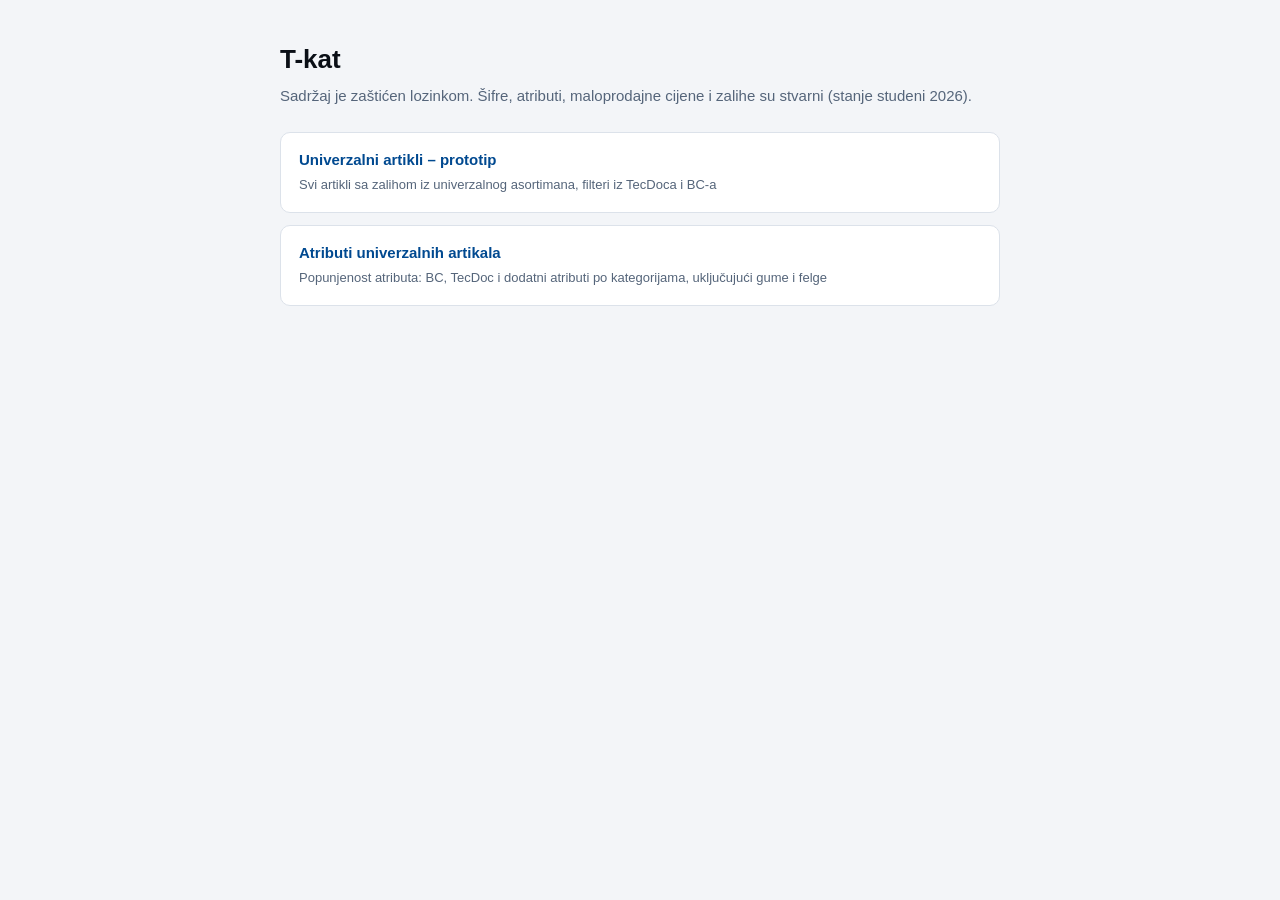
<file: tkat/index.html>
<!doctype html>
<html lang="hr"><head><meta charset="utf-8"><meta name="viewport" content="width=device-width, initial-scale=1">
<title>T-kat prototipovi</title><meta name="robots" content="noindex, nofollow">
<style>
:root{--bg:#F3F5F8;--card:#fff;--text:#0A0F16;--muted:#55657A;--line:#DCE2EA;--brand:#004990;color-scheme:light}
@media (prefers-color-scheme: dark){:root{--bg:#0A0F16;--card:#0D1724;--text:#EDF1F6;--muted:#93A3B8;--line:#1E2D40;--brand:#3B8FE0;color-scheme:dark}}
body{margin:0;background:var(--bg);color:var(--text);font:15px/1.5 Arial,Helvetica,sans-serif}
main{max-width:720px;margin:0 auto;padding:40px 16px}
h1{margin:0 0 6px;font-size:26px}p{color:var(--muted);margin:0 0 24px}
a.card{display:block;background:var(--card);border:1px solid var(--line);border-radius:10px;padding:16px 18px;margin-bottom:12px;color:var(--text);text-decoration:none}
a.card:hover{border-color:var(--brand)}a.card b{color:var(--brand);display:block;margin-bottom:2px}a.card span{color:var(--muted);font-size:13px}
</style></head><body><main>
<h1>T-kat</h1><p>Sadržaj je zaštićen lozinkom. Šifre, atributi, maloprodajne cijene i zalihe su stvarni (stanje studeni 2026).</p>
<a class="card" href="prototip.html"><b>Univerzalni artikli – prototip</b><span>Svi artikli sa zalihom iz univerzalnog asortimana, filteri iz TecDoca i BC-a</span></a>
<a class="card" href="atributi.html"><b>Atributi univerzalnih artikala</b><span>Popunjenost atributa: BC, TecDoc i dodatni atributi po kategorijama, uključujući gume i felge</span></a>
</main></body></html>
</file>
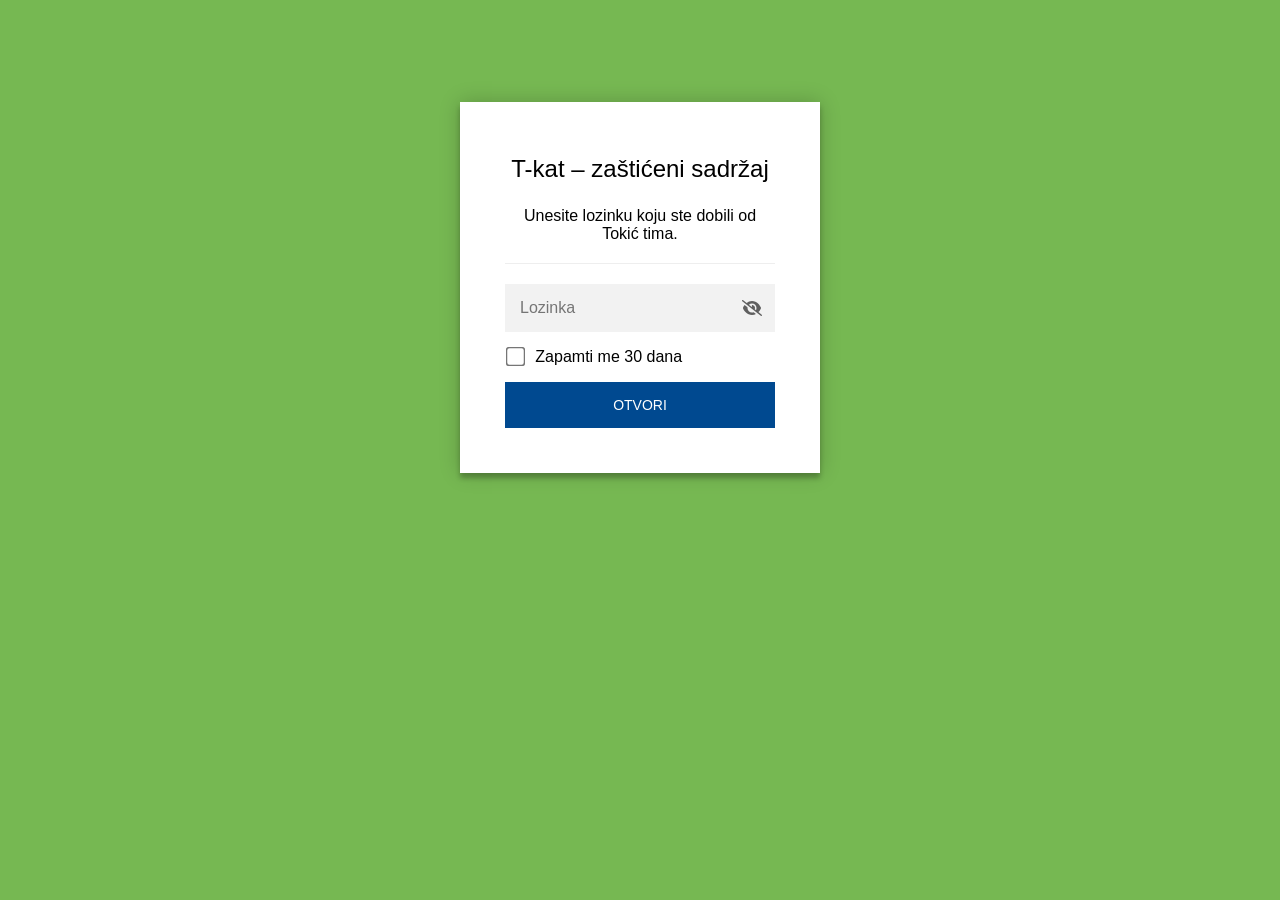
<file: tkat/atributi.html>
<!DOCTYPE html>
<html class="staticrypt-html">
    <head>
<meta name="robots" content="noindex, nofollow">
        <meta charset="utf-8" />
        <title>T-kat – zaštićeni sadržaj</title>
        <meta name="viewport" content="width=device-width, initial-scale=1" />

        <!-- do not cache this page -->
        <meta http-equiv="cache-control" content="max-age=0" />
        <meta http-equiv="cache-control" content="no-cache" />
        <meta http-equiv="expires" content="0" />
        <meta http-equiv="expires" content="Tue, 01 Jan 1980 1:00:00 GMT" />
        <meta http-equiv="pragma" content="no-cache" />

        <style>
            .staticrypt-hr {
                margin-top: 20px;
                margin-bottom: 20px;
                border: 0;
                border-top: 1px solid #eee;
            }

            .staticrypt-page {
                width: 360px;
                padding: 8% 0 0;
                margin: auto;
                box-sizing: border-box;
            }

            .staticrypt-form {
                position: relative;
                z-index: 1;
                background: #ffffff;
                max-width: 360px;
                margin: 0 auto 100px;
                padding: 45px;
                text-align: center;
                box-shadow: 0 0 20px 0 rgba(0, 0, 0, 0.2), 0 5px 5px 0 rgba(0, 0, 0, 0.24);
            }

            .staticrypt-form input[type="password"],
            input[type="text"] {
                background: inherit;
                border: 0;
                box-sizing: border-box; /* This ensures padding is included in the total width */
                font-size: 14px;
                outline: 0;
                padding: 15px 30px 15px 15px; /* Adjust the padding to ensure there is space for the icon */
                width: 100%;
            }

            .staticrypt-password-container {
                position: relative;
                outline: 0;
                background: #f2f2f2;
                width: 100%;
                border: 0;
                margin: 0 0 15px;
                box-sizing: border-box;
            }

            .staticrypt-toggle-password-visibility {
                cursor: pointer;
                height: 20px;
                opacity: 60%;
                padding: 13px;
                position: absolute;
                right: 0;
                top: 50%;
                transform: translateY(-50%);
                width: 20px;
            }

            .staticrypt-form .staticrypt-decrypt-button {
                text-transform: uppercase;
                outline: 0;
                background: #004990;
                width: 100%;
                border: 0;
                padding: 15px;
                color: #ffffff;
                font-size: 14px;
                cursor: pointer;
            }

            .staticrypt-form .staticrypt-decrypt-button:hover,
            .staticrypt-form .staticrypt-decrypt-button:active,
            .staticrypt-form .staticrypt-decrypt-button:focus {
                background: #004990;
                filter: brightness(92%);
            }

            .staticrypt-html {
                height: 100%;
            }

            .staticrypt-body {
                height: 100%;
                margin: 0;
            }

            .staticrypt-content {
                height: 100%;
                margin-bottom: 1em;
                background: #76B852;
                font-family: "Arial", sans-serif;
                -webkit-font-smoothing: antialiased;
                -moz-osx-font-smoothing: grayscale;
            }

            .staticrypt-instructions {
                margin-top: -1em;
                margin-bottom: 1em;
            }

            .staticrypt-title {
                font-size: 1.5em;
            }

            label.staticrypt-remember {
                display: flex;
                align-items: center;
                margin-bottom: 1em;
            }

            .staticrypt-remember input[type="checkbox"] {
                transform: scale(1.5);
                margin-right: 1em;
            }

            .hidden {
                display: none !important;
            }

            .staticrypt-spinner-container {
                height: 100%;
                display: flex;
                align-items: center;
                justify-content: center;
            }

            .staticrypt-spinner {
                display: inline-block;
                width: 2rem;
                height: 2rem;
                vertical-align: text-bottom;
                border: 0.25em solid gray;
                border-right-color: transparent;
                border-radius: 50%;
                -webkit-animation: spinner-border 0.75s linear infinite;
                animation: spinner-border 0.75s linear infinite;
                animation-duration: 0.75s;
                animation-timing-function: linear;
                animation-delay: 0s;
                animation-iteration-count: infinite;
                animation-direction: normal;
                animation-fill-mode: none;
                animation-play-state: running;
                animation-name: spinner-border;
            }

            @keyframes spinner-border {
                100% {
                    transform: rotate(360deg);
                }
            }

            @media screen and (-webkit-min-device-pixel-ratio: 0) {
                .staticrypt-form input[type="password"],
                input[type="text"] {
                    font-size: 16px;
                }
            }
        </style>
    </head>

    <body class="staticrypt-body">
        <div id="staticrypt_loading" class="staticrypt-spinner-container">
            <div class="staticrypt-spinner"></div>
        </div>

        <div id="staticrypt_content" class="staticrypt-content hidden">
            <div class="staticrypt-page">
                <div class="staticrypt-form">
                    <div class="staticrypt-instructions">
                        <p class="staticrypt-title">T-kat – zaštićeni sadržaj</p>
                        <p>Unesite lozinku koju ste dobili od Tokić tima.</p>
                    </div>

                    <hr class="staticrypt-hr" />

                    <form id="staticrypt-form" action="#" method="post">
                        <div class="staticrypt-password-container">
                            <input
                                id="staticrypt-password"
                                type="password"
                                name="password"
                                placeholder="Lozinka"
                                autofocus
                            />

                            <img
                                class="staticrypt-toggle-password-visibility"
                                alt="Show password"
                                title="Show password"
                                src="[data-uri]"
                            />
                        </div>

                        <label id="staticrypt-remember-label" class="staticrypt-remember hidden">
                            <input id="staticrypt-remember" type="checkbox" name="remember" />
                            Zapamti me 30 dana
                        </label>

                        <input type="submit" class="staticrypt-decrypt-button" value="Otvori" />
                    </form>
                </div>
            </div>
        </div>

        <script>
            // these variables will be filled when generating the file - the template format is 'variable_name'
            const staticryptInitiator = ((function(){
  const exports = {};
  const cryptoEngine = ((function(){
  const exports = {};
  const { subtle } = crypto;

const IV_BITS = 16 * 8;
const HEX_BITS = 4;
const ENCRYPTION_ALGO = "AES-CBC";

/**
 * Translates between utf8 encoded hexadecimal strings
 * and Uint8Array bytes.
 */
const HexEncoder = {
    /**
     * hex string -> bytes
     * @param {string} hexString
     * @returns {Uint8Array}
     */
    parse: function (hexString) {
        if (hexString.length % 2 !== 0) throw "Invalid hexString";
        const arrayBuffer = new Uint8Array(hexString.length / 2);

        for (let i = 0; i < hexString.length; i += 2) {
            const byteValue = parseInt(hexString.substring(i, i + 2), 16);
            if (isNaN(byteValue)) {
                throw "Invalid hexString";
            }
            arrayBuffer[i / 2] = byteValue;
        }
        return arrayBuffer;
    },

    /**
     * bytes -> hex string
     * @param {Uint8Array} bytes
     * @returns {string}
     */
    stringify: function (bytes) {
        const hexBytes = [];

        for (let i = 0; i < bytes.length; ++i) {
            let byteString = bytes[i].toString(16);
            if (byteString.length < 2) {
                byteString = "0" + byteString;
            }
            hexBytes.push(byteString);
        }
        return hexBytes.join("");
    },
};

/**
 * Translates between utf8 strings and Uint8Array bytes.
 */
const UTF8Encoder = {
    parse: function (str) {
        return new TextEncoder().encode(str);
    },

    stringify: function (bytes) {
        return new TextDecoder().decode(bytes);
    },
};

/**
 * Salt and encrypt a msg with a password.
 */
async function encrypt(msg, hashedPassword) {
    // Must be 16 bytes, unpredictable, and preferably cryptographically random. However, it need not be secret.
    // https://developer.mozilla.org/en-US/docs/Web/API/SubtleCrypto/encrypt#parameters
    const iv = crypto.getRandomValues(new Uint8Array(IV_BITS / 8));

    const key = await subtle.importKey("raw", HexEncoder.parse(hashedPassword), ENCRYPTION_ALGO, false, ["encrypt"]);

    const encrypted = await subtle.encrypt(
        {
            name: ENCRYPTION_ALGO,
            iv: iv,
        },
        key,
        UTF8Encoder.parse(msg)
    );

    // iv will be 32 hex characters, we prepend it to the ciphertext for use in decryption
    return HexEncoder.stringify(iv) + HexEncoder.stringify(new Uint8Array(encrypted));
}
exports.encrypt = encrypt;

/**
 * Decrypt a salted msg using a password.
 *
 * @param {string} encryptedMsg
 * @param {string} hashedPassword
 * @returns {Promise<string>}
 */
async function decrypt(encryptedMsg, hashedPassword) {
    const ivLength = IV_BITS / HEX_BITS;
    const iv = HexEncoder.parse(encryptedMsg.substring(0, ivLength));
    const encrypted = encryptedMsg.substring(ivLength);

    const key = await subtle.importKey("raw", HexEncoder.parse(hashedPassword), ENCRYPTION_ALGO, false, ["decrypt"]);

    const outBuffer = await subtle.decrypt(
        {
            name: ENCRYPTION_ALGO,
            iv: iv,
        },
        key,
        HexEncoder.parse(encrypted)
    );

    return UTF8Encoder.stringify(new Uint8Array(outBuffer));
}
exports.decrypt = decrypt;

/**
 * Salt and hash the password so it can be stored in localStorage without opening a password reuse vulnerability.
 *
 * @param {string} password
 * @param {string} salt
 * @returns {Promise<string>}
 */
async function hashPassword(password, salt) {
    // we hash the password in multiple steps, each adding more iterations. This is because we used to allow less
    // iterations, so for backward compatibility reasons, we need to support going from that to more iterations.
    let hashedPassword = await hashLegacyRound(password, salt);

    hashedPassword = await hashSecondRound(hashedPassword, salt);

    return hashThirdRound(hashedPassword, salt);
}
exports.hashPassword = hashPassword;

/**
 * This hashes the password with 1k iterations. This is a low number, we need this function to support backwards
 * compatibility.
 *
 * @param {string} password
 * @param {string} salt
 * @returns {Promise<string>}
 */
function hashLegacyRound(password, salt) {
    return pbkdf2(password, salt, 1000, "SHA-1");
}
exports.hashLegacyRound = hashLegacyRound;

/**
 * Add a second round of iterations. This is because we used to use 1k, so for backwards compatibility with
 * remember-me/autodecrypt links, we need to support going from that to more iterations.
 *
 * @param hashedPassword
 * @param salt
 * @returns {Promise<string>}
 */
function hashSecondRound(hashedPassword, salt) {
    return pbkdf2(hashedPassword, salt, 14000, "SHA-256");
}
exports.hashSecondRound = hashSecondRound;

/**
 * Add a third round of iterations to bring total number to 600k. This is because we used to use 1k, then 15k, so for
 * backwards compatibility with remember-me/autodecrypt links, we need to support going from that to more iterations.
 *
 * @param hashedPassword
 * @param salt
 * @returns {Promise<string>}
 */
function hashThirdRound(hashedPassword, salt) {
    return pbkdf2(hashedPassword, salt, 585000, "SHA-256");
}
exports.hashThirdRound = hashThirdRound;

/**
 * Salt and hash the password so it can be stored in localStorage without opening a password reuse vulnerability.
 *
 * @param {string} password
 * @param {string} salt
 * @param {int} iterations
 * @param {string} hashAlgorithm
 * @returns {Promise<string>}
 */
async function pbkdf2(password, salt, iterations, hashAlgorithm) {
    const key = await subtle.importKey("raw", UTF8Encoder.parse(password), "PBKDF2", false, ["deriveBits"]);

    const keyBytes = await subtle.deriveBits(
        {
            name: "PBKDF2",
            hash: hashAlgorithm,
            iterations,
            salt: UTF8Encoder.parse(salt),
        },
        key,
        256
    );

    return HexEncoder.stringify(new Uint8Array(keyBytes));
}

function generateRandomSalt() {
    const bytes = crypto.getRandomValues(new Uint8Array(128 / 8));

    return HexEncoder.stringify(new Uint8Array(bytes));
}
exports.generateRandomSalt = generateRandomSalt;

async function signMessage(hashedPassword, message) {
    const key = await subtle.importKey(
        "raw",
        HexEncoder.parse(hashedPassword),
        {
            name: "HMAC",
            hash: "SHA-256",
        },
        false,
        ["sign"]
    );
    const signature = await subtle.sign("HMAC", key, UTF8Encoder.parse(message));

    return HexEncoder.stringify(new Uint8Array(signature));
}
exports.signMessage = signMessage;

function getRandomAlphanum() {
    const possibleCharacters = "abcdefghijklmnopqrstuvwxyzABCDEFGHIJKLMNOPQRSTUVWXYZ0123456789";

    let byteArray;
    let parsedInt;

    // Keep generating new random bytes until we get a value that falls
    // within a range that can be evenly divided by possibleCharacters.length
    do {
        byteArray = crypto.getRandomValues(new Uint8Array(1));
        // extract the lowest byte to get an int from 0 to 255 (probably unnecessary, since we're only generating 1 byte)
        parsedInt = byteArray[0] & 0xff;
    } while (parsedInt >= 256 - (256 % possibleCharacters.length));

    // Take the modulo of the parsed integer to get a random number between 0 and totalLength - 1
    const randomIndex = parsedInt % possibleCharacters.length;

    return possibleCharacters[randomIndex];
}

/**
 * Generate a random string of a given length.
 *
 * @param {int} length
 * @returns {string}
 */
function generateRandomString(length) {
    let randomString = "";

    for (let i = 0; i < length; i++) {
        randomString += getRandomAlphanum();
    }

    return randomString;
}
exports.generateRandomString = generateRandomString;

  return exports;
})());
const codec = ((function(){
  const exports = {};
  /**
 * Initialize the codec with the provided cryptoEngine - this return functions to encode and decode messages.
 *
 * @param cryptoEngine - the engine to use for encryption / decryption
 */
function init(cryptoEngine) {
    const exports = {};

    /**
     * Top-level function for encoding a message.
     * Includes password hashing, encryption, and signing.
     *
     * @param {string} msg
     * @param {string} password
     * @param {string} salt
     *
     * @returns {string} The encoded text
     */
    async function encode(msg, password, salt) {
        const hashedPassword = await cryptoEngine.hashPassword(password, salt);

        const encrypted = await cryptoEngine.encrypt(msg, hashedPassword);

        // we use the hashed password in the HMAC because this is effectively what will be used a password (so we can store
        // it in localStorage safely, we don't use the clear text password)
        const hmac = await cryptoEngine.signMessage(hashedPassword, encrypted);

        return hmac + encrypted;
    }
    exports.encode = encode;

    /**
     * Encode using a password that has already been hashed. This is useful to encode multiple messages in a row, that way
     * we don't need to hash the password multiple times.
     *
     * @param {string} msg
     * @param {string} hashedPassword
     *
     * @returns {string} The encoded text
     */
    async function encodeWithHashedPassword(msg, hashedPassword) {
        const encrypted = await cryptoEngine.encrypt(msg, hashedPassword);

        // we use the hashed password in the HMAC because this is effectively what will be used a password (so we can store
        // it in localStorage safely, we don't use the clear text password)
        const hmac = await cryptoEngine.signMessage(hashedPassword, encrypted);

        return hmac + encrypted;
    }
    exports.encodeWithHashedPassword = encodeWithHashedPassword;

    /**
     * Top-level function for decoding a message.
     * Includes signature check and decryption.
     *
     * @param {string} signedMsg
     * @param {string} hashedPassword
     * @param {string} salt
     * @param {int} backwardCompatibleAttempt
     * @param {string} originalPassword
     *
     * @returns {Object} {success: true, decoded: string} | {success: false, message: string}
     */
    async function decode(signedMsg, hashedPassword, salt, backwardCompatibleAttempt = 0, originalPassword = "") {
        const encryptedHMAC = signedMsg.substring(0, 64);
        const encryptedMsg = signedMsg.substring(64);
        const decryptedHMAC = await cryptoEngine.signMessage(hashedPassword, encryptedMsg);

        if (decryptedHMAC !== encryptedHMAC) {
            // we have been raising the number of iterations in the hashing algorithm multiple times, so to support the old
            // remember-me/autodecrypt links we need to try bringing the old hashes up to speed.
            originalPassword = originalPassword || hashedPassword;
            if (backwardCompatibleAttempt === 0) {
                const updatedHashedPassword = await cryptoEngine.hashThirdRound(originalPassword, salt);

                return decode(signedMsg, updatedHashedPassword, salt, backwardCompatibleAttempt + 1, originalPassword);
            }
            if (backwardCompatibleAttempt === 1) {
                let updatedHashedPassword = await cryptoEngine.hashSecondRound(originalPassword, salt);
                updatedHashedPassword = await cryptoEngine.hashThirdRound(updatedHashedPassword, salt);

                return decode(signedMsg, updatedHashedPassword, salt, backwardCompatibleAttempt + 1, originalPassword);
            }

            return { success: false, message: "Signature mismatch" };
        }

        return {
            success: true,
            decoded: await cryptoEngine.decrypt(encryptedMsg, hashedPassword),
        };
    }
    exports.decode = decode;

    return exports;
}
exports.init = init;

  return exports;
})());
const decode = codec.init(cryptoEngine).decode;

/**
 * Initialize the staticrypt module, that exposes functions callbable by the password_template.
 *
 * @param {{
 *  staticryptEncryptedMsgUniqueVariableName: string,
 *  isRememberEnabled: boolean,
 *  rememberDurationInDays: number,
 *  staticryptSaltUniqueVariableName: string,
 * }} staticryptConfig - object of data that is stored on the password_template at encryption time.
 *
 * @param {{
 *  rememberExpirationKey: string,
 *  rememberPassphraseKey: string,
 *  replaceHtmlCallback: function,
 *  clearLocalStorageCallback: function,
 * }} templateConfig - object of data that can be configured by a custom password_template.
 */
function init(staticryptConfig, templateConfig) {
    const exports = {};

    /**
     * Decrypt our encrypted page, replace the whole HTML.
     *
     * @param {string} hashedPassword
     * @returns {Promise<boolean>}
     */
    async function decryptAndReplaceHtml(hashedPassword) {
        const { staticryptEncryptedMsgUniqueVariableName, staticryptSaltUniqueVariableName } = staticryptConfig;
        const { replaceHtmlCallback } = templateConfig;

        const result = await decode(
            staticryptEncryptedMsgUniqueVariableName,
            hashedPassword,
            staticryptSaltUniqueVariableName
        );
        if (!result.success) {
            return false;
        }
        const plainHTML = result.decoded;

        // if the user configured a callback call it, otherwise just replace the whole HTML
        if (typeof replaceHtmlCallback === "function") {
            replaceHtmlCallback(plainHTML);
        } else {
            document.write(plainHTML);
            document.close();
        }

        return true;
    }

    /**
     * Attempt to decrypt the page and replace the whole HTML.
     *
     * @param {string} password
     * @param {boolean} isRememberChecked
     *
     * @returns {Promise<{isSuccessful: boolean, hashedPassword?: string}>} - we return an object, so that if we want to
     *   expose more information in the future we can do it without breaking the password_template
     */
    async function handleDecryptionOfPage(password, isRememberChecked) {
        const { staticryptSaltUniqueVariableName } = staticryptConfig;

        // decrypt and replace the whole page
        const hashedPassword = await cryptoEngine.hashPassword(password, staticryptSaltUniqueVariableName);
        return handleDecryptionOfPageFromHash(hashedPassword, isRememberChecked);
    }
    exports.handleDecryptionOfPage = handleDecryptionOfPage;

    async function handleDecryptionOfPageFromHash(hashedPassword, isRememberChecked) {
        const { isRememberEnabled, rememberDurationInDays } = staticryptConfig;
        const { rememberExpirationKey, rememberPassphraseKey } = templateConfig;

        const isDecryptionSuccessful = await decryptAndReplaceHtml(hashedPassword);

        if (!isDecryptionSuccessful) {
            return {
                isSuccessful: false,
                hashedPassword,
            };
        }

        // remember the hashedPassword and set its expiration if necessary
        if (isRememberEnabled && isRememberChecked) {
            window.localStorage.setItem(rememberPassphraseKey, hashedPassword);

            // set the expiration if the duration isn't 0 (meaning no expiration)
            if (rememberDurationInDays > 0) {
                window.localStorage.setItem(
                    rememberExpirationKey,
                    (new Date().getTime() + rememberDurationInDays * 24 * 60 * 60 * 1000).toString()
                );
            }
        }

        return {
            isSuccessful: true,
            hashedPassword,
        };
    }
    exports.handleDecryptionOfPageFromHash = handleDecryptionOfPageFromHash;

    /**
     * Clear localstorage from staticrypt related values
     */
    function clearLocalStorage() {
        const { clearLocalStorageCallback, rememberExpirationKey, rememberPassphraseKey } = templateConfig;

        if (typeof clearLocalStorageCallback === "function") {
            clearLocalStorageCallback();
        } else {
            localStorage.removeItem(rememberPassphraseKey);
            localStorage.removeItem(rememberExpirationKey);
        }
    }

    async function handleDecryptOnLoad() {
        let isSuccessful = await decryptOnLoadFromUrl();

        if (!isSuccessful) {
            isSuccessful = await decryptOnLoadFromRememberMe();
        }

        return { isSuccessful };
    }
    exports.handleDecryptOnLoad = handleDecryptOnLoad;

    /**
     * Clear storage if we are logging out
     *
     * @returns {boolean} - whether we logged out
     */
    function logoutIfNeeded() {
        const logoutKey = "staticrypt_logout";

        // handle logout through query param
        const queryParams = new URLSearchParams(window.location.search);
        if (queryParams.has(logoutKey)) {
            clearLocalStorage();
            return true;
        }

        // handle logout through URL fragment
        const hash = window.location.hash.substring(1);
        if (hash.includes(logoutKey)) {
            clearLocalStorage();
            return true;
        }

        return false;
    }

    /**
     * To be called on load: check if we want to try to decrypt and replace the HTML with the decrypted content, and
     * try to do it if needed.
     *
     * @returns {Promise<boolean>} true if we derypted and replaced the whole page, false otherwise
     */
    async function decryptOnLoadFromRememberMe() {
        const { rememberDurationInDays } = staticryptConfig;
        const { rememberExpirationKey, rememberPassphraseKey } = templateConfig;

        // if we are login out, terminate
        if (logoutIfNeeded()) {
            return false;
        }

        // if there is expiration configured, check if we're not beyond the expiration
        if (rememberDurationInDays && rememberDurationInDays > 0) {
            const expiration = localStorage.getItem(rememberExpirationKey),
                isExpired = expiration && new Date().getTime() > parseInt(expiration);

            if (isExpired) {
                clearLocalStorage();
                return false;
            }
        }

        const hashedPassword = localStorage.getItem(rememberPassphraseKey);

        if (hashedPassword) {
            // try to decrypt
            const isDecryptionSuccessful = await decryptAndReplaceHtml(hashedPassword);

            // if the decryption is unsuccessful the password might be wrong - silently clear the saved data and let
            // the user fill the password form again
            if (!isDecryptionSuccessful) {
                clearLocalStorage();
                return false;
            }

            return true;
        }

        return false;
    }

    async function decryptOnLoadFromUrl() {
        const passwordKey = "staticrypt_pwd";
        const rememberMeKey = "remember_me";

        // try to get the password from the query param (for backward compatibility - we now want to avoid this method,
        // since it sends the hashed password to the server which isn't needed)
        const queryParams = new URLSearchParams(window.location.search);
        const hashedPasswordQuery = queryParams.get(passwordKey);
        const rememberMeQuery = queryParams.get(rememberMeKey);

        const urlFragment = window.location.hash.substring(1);
        // get the password from the url fragment
        const hashedPasswordRegexMatch = urlFragment.match(new RegExp(passwordKey + "=([^&]*)"));
        const hashedPasswordFragment = hashedPasswordRegexMatch ? hashedPasswordRegexMatch[1] : null;
        const rememberMeFragment = urlFragment.includes(rememberMeKey);

        const hashedPassword = hashedPasswordFragment || hashedPasswordQuery;
        const rememberMe = rememberMeFragment || rememberMeQuery;

        if (hashedPassword) {
            return handleDecryptionOfPageFromHash(hashedPassword, rememberMe);
        }

        return false;
    }

    return exports;
}
exports.init = init;

  return exports;
})());
            const templateError = "Pogrešna lozinka",
                templateToggleAltShow = "Show password",
                templateToggleAltHide = "Hide password",
                isRememberEnabled = true,
                staticryptConfig = {"staticryptEncryptedMsgUniqueVariableName":"[base64]","isRememberEnabled":true,"rememberDurationInDays":30,"staticryptSaltUniqueVariableName":"7de865701cab1117bc9752174251d3a9"};

            // you can edit these values to customize some of the behavior of StatiCrypt
            const templateConfig = {
                rememberExpirationKey: "staticrypt_expiration",
                rememberPassphraseKey: "staticrypt_passphrase",
                replaceHtmlCallback: null,
                clearLocalStorageCallback: null,
            };

            // init the staticrypt engine
            const staticrypt = staticryptInitiator.init(staticryptConfig, templateConfig);

            // try to automatically decrypt on load if there is a saved password
            window.onload = async function () {
                const { isSuccessful } = await staticrypt.handleDecryptOnLoad();

                // if we didn't decrypt anything on load, show the password prompt. Otherwise the content has already been
                // replaced, no need to do anything
                if (!isSuccessful) {
                    // hide loading screen
                    document.getElementById("staticrypt_loading").classList.add("hidden");
                    document.getElementById("staticrypt_content").classList.remove("hidden");
                    document.getElementById("staticrypt-password").focus();

                    // show the remember me checkbox
                    if (isRememberEnabled) {
                        document.getElementById("staticrypt-remember-label").classList.remove("hidden");
                    }
                }
            };

            // toggle password visibility
            const toggleIcon = document.querySelector(".staticrypt-toggle-password-visibility");
            // these two icons are coming from FontAwesome
            const imgSrcEyeClosed =
                "[data-uri]";
            const imgSrcEyeOpened =
                "[data-uri]";
            toggleIcon.addEventListener("click", function () {
                const passwordInput = document.getElementById("staticrypt-password");
                if (passwordInput.type === "password") {
                    passwordInput.type = "text";
                    toggleIcon.src = imgSrcEyeOpened;
                    toggleIcon.alt = templateToggleAltHide;
                    toggleIcon.title = templateToggleAltHide;
                } else {
                    passwordInput.type = "password";
                    toggleIcon.src = imgSrcEyeClosed;
                    toggleIcon.alt = templateToggleAltShow;
                    toggleIcon.title = templateToggleAltShow;
                }
            });

            // handle password form submission
            document.getElementById("staticrypt-form").addEventListener("submit", async function (e) {
                e.preventDefault();

                const password = document.getElementById("staticrypt-password").value,
                    isRememberChecked = document.getElementById("staticrypt-remember").checked;

                const { isSuccessful } = await staticrypt.handleDecryptionOfPage(password, isRememberChecked);

                if (!isSuccessful) {
                    alert(templateError);
                }
            });
        </script>
    </body>
</html>
</file>
